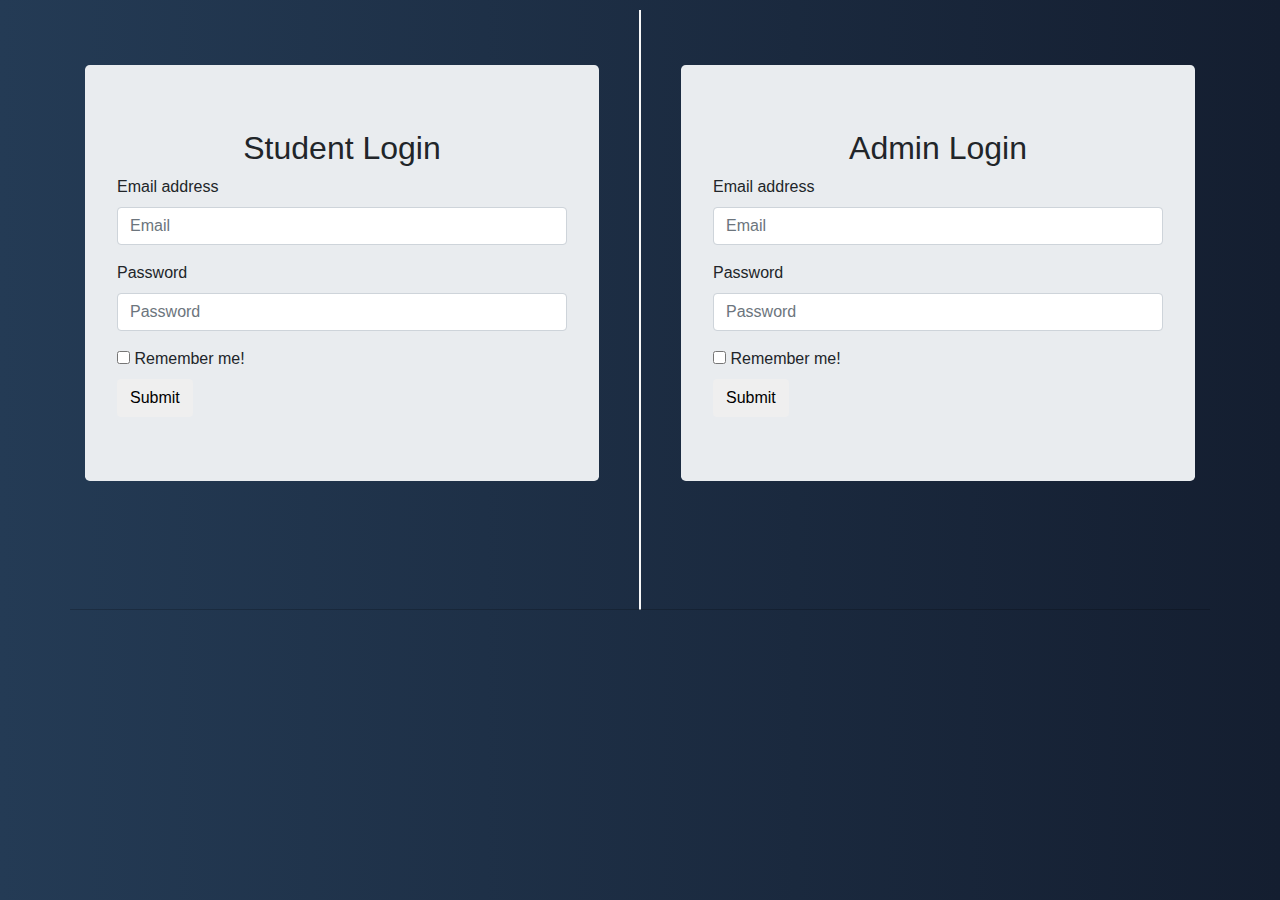
<file: login.html>
<?php ?>
<!DOCTYPE html>
<html>
<head>
	<title>Login</title>
	<link rel="stylesheet" type="text/css" href="css/lib/bootstrap.css">
	<link rel="stylesheet" type="text/css" href="css/login.css">
</head>
<body>
	<div class="container">
		<div class="row">
			<div class="col-lg-6 user">
				<!-- User login -->
				<div class="jumbotron jumb1">
					<h2> Student Login</h2>
					<form method="POST" action="php/student_login.php">
						  <div class="form-group">
						    <label for="exampleInputEmail1">Email address</label>
						    <input type="email" name="username" class="form-control" id="exampleInputEmail1" placeholder="Email" required="true">
						  </div>
						  <div class="form-group">
						    <label for="exampleInputPassword1">Password</label>
						    <input type="password" name="password" class="form-control" id="exampleInputPassword1" placeholder="Password" required="true">
						  </div>
						  
						  <div class="checkbox">
						    <label>
						      <input type="checkbox"> Remember me!
						    </label>
						  </div>
						  <button type="submit" class="btn btn-default">Submit</button>
					</form>
				</div>
			</div>

			<div class="col-lg-6 admin">
				<!-- admin login -->
					<div class="jumbotron jumb2">
					<h2> Admin Login</h2>
					<form method="POST" action = "php/admin_login.php">
						  <div class="form-group">
						    <label for="exampleInputEmail1">Email address</label>
						    <input type="email" name="username" class="form-control" id="exampleInputEmail1" placeholder="Email" required="true">
						  </div>
						  <div class="form-group">
						    <label for="exampleInputPassword1">Password</label>
						    <input type="password" name="password" class="form-control" id="exampleInputPassword1" placeholder="Password" required="true">
						  </div>
						  
						  <div class="checkbox">
						    <label>
						      <input type="checkbox"> Remember me!
						    </label>
						  </div>
						  	<button type="submit" class="btn btn-default">Submit</button>
						</form>
				</div>
			</div>
		</div>
	</div>
	

</body>
</html>
</file>
<file: css/login.css>
body{
	margin: 10px;
	background: #141E30;  /* fallback for old browsers */
	background: -webkit-linear-gradient(to right, #243B55, #141E30);  /* Chrome 10-25, Safari 5.1-6 */
	background: linear-gradient(to right, #243B55, #141E30); /* W3C, IE 10+/ Edge, Firefox 16+, Chrome 26+, Opera 12+, Safari 7+ */
}

.user{
	height: 600px;
	/*color: white;*/
	border-right: 1px solid #f8f8f8;
	border-bottom: 1px solid rgba(0,0,0,0.2);
}

.admin{
	height: 600px;
	/*color: white;*/
	border-left: 1px solid #f8f8f8;
	border-bottom: 1px solid rgba(0,0,0,0.2);
}

h2{
	text-align: center;
}

.jumb1{
	margin-top: 55px;
	margin-right: 25px;
}

.jumb2{
	margin-top: 55px;
	margin-left: 25px;
}
</file>
